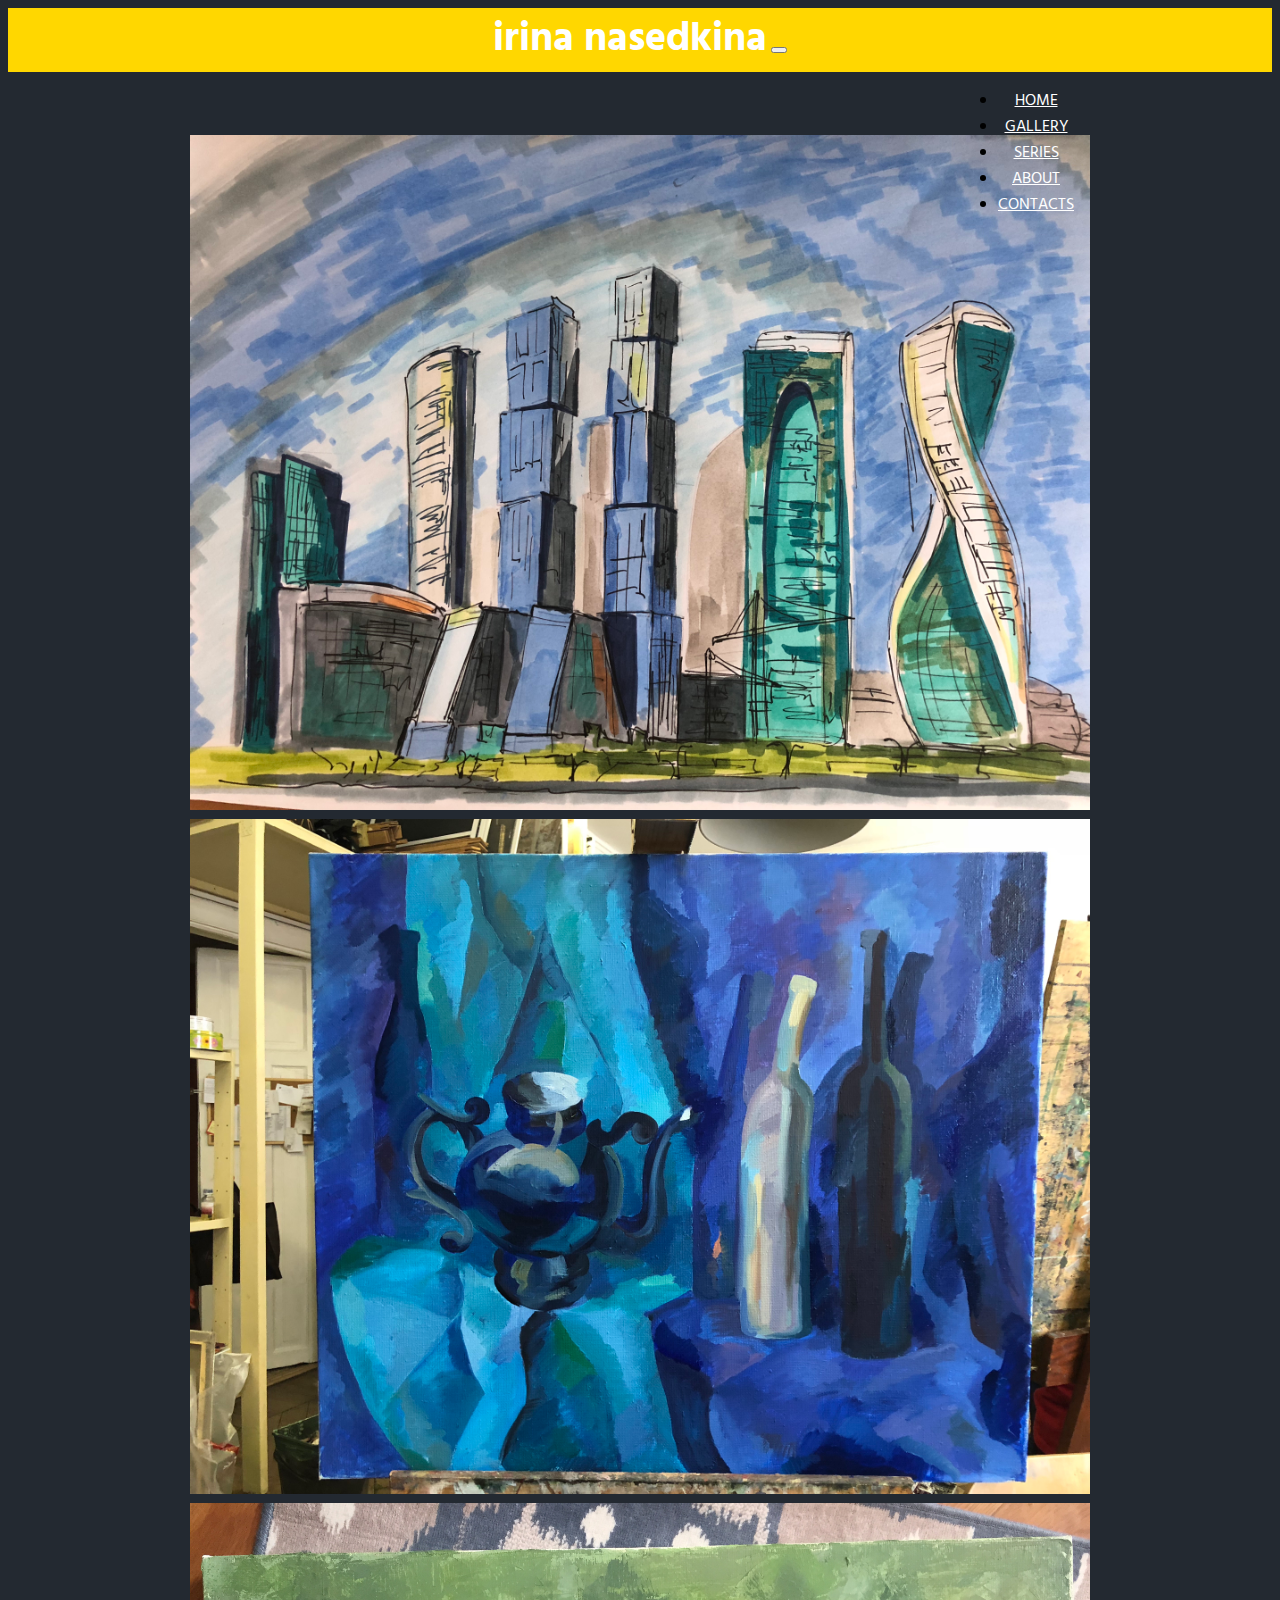
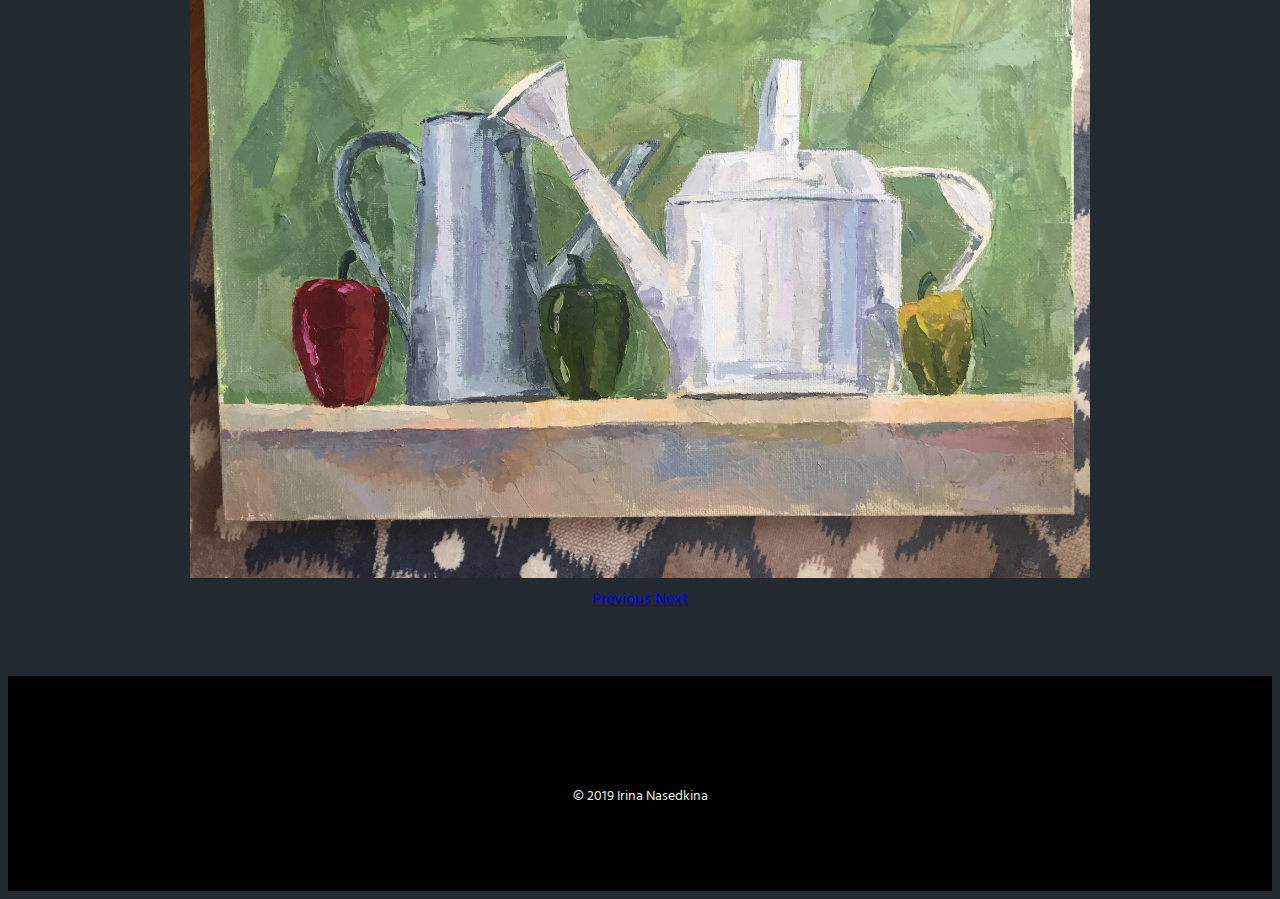
<file: index.html>
<!DOCTYPE html>
<html lang="en" dir="ltr">

<head>
  <meta charset="utf-8">
  <title>Irina Nasedkina Art</title>
  <link rel="icon" href="favicon.ico">

  <!-- CSS Stylesheets -->
  <link rel="stylesheet" href="https://stackpath.bootstrapcdn.com/bootstrap/4.2.1/css/bootstrap.min.css" integrity="sha384-GJzZqFGwb1QTTN6wy59ffF1BuGJpLSa9DkKMp0DgiMDm4iYMj70gZWKYbI706tWS" crossorigin="anonymous">
  <link rel="stylesheet" type="text/css" href="css/styles.css">

  <!-- Google Fonts -->
  <link href="https://fonts.googleapis.com/css?family=Hind|Roboto+Slab" rel="stylesheet">

  <!-- Font Awesome -->
  <link rel="stylesheet" href="https://use.fontawesome.com/releases/v5.6.3/css/all.css" integrity="sha384-UHRtZLI+pbxtHCWp1t77Bi1L4ZtiqrqD80Kn4Z8NTSRyMA2Fd33n5dQ8lWUE00s/" crossorigin="anonymous">

  <!-- Bootstrap Scripts -->
  <script src="https://code.jquery.com/jquery-3.3.1.slim.min.js" integrity="sha384-q8i/X+965DzO0rT7abK41JStQIAqVgRVzpbzo5smXKp4YfRvH+8abtTE1Pi6jizo" crossorigin="anonymous"></script>
  <script src="https://cdnjs.cloudflare.com/ajax/libs/popper.js/1.14.6/umd/popper.min.js" integrity="sha384-wHAiFfRlMFy6i5SRaxvfOCifBUQy1xHdJ/yoi7FRNXMRBu5WHdZYu1hA6ZOblgut" crossorigin="anonymous"></script>
  <script src="https://stackpath.bootstrapcdn.com/bootstrap/4.2.1/js/bootstrap.min.js" integrity="sha384-B0UglyR+jN6CkvvICOB2joaf5I4l3gm9GU6Hc1og6Ls7i6U/mkkaduKaBhlAXv9k" crossorigin="anonymous"></script>

</head>

<body>
  <!-- Navbar -->
  <div class="navigation">
  <nav class="navbar navbar-expand-lg navbar-dark bg-dark">
    <span class="logo navbar-brand mb-0 h1">irina nasedkina</span>

    <button class="navbar-toggler" type="button" data-toggle="collapse" data-target="#navbarTogglerDemo02">
      <span class="navbar-toggler-icon"></span>
    </button>

    <div class="collapse navbar-collapse" id="navbarTogglerDemo02">

      <ul class="nav justify-content-end">
        <li class="nav-item">
          <a class="nav-link active" href="index.html">HOME</a>
        </li>
        <li class="nav-item">
          <a class="nav-link" href="gallery.html">GALLERY</a>
        </li>
        <li class="nav-item">
          <a class="nav-link" href="series.html">SERIES</a>
        </li>
        <li class="nav-item">
          <a class="nav-link" href="about.html">ABOUT</a>
        </li>
        <li class="nav-item">
          <a class="nav-link" href="contacts.html">CONTACTS</a>
        </li>
      </ul>
    </div>
  </nav>
</div>



  <!-- Intro Galery -->
  <section class="container-fluid carousel">


    <div>
      <div id="carouselExampleControls" class="carousel slide" data-ride="false">
        <div class="carousel-inner">
          <div class="carousel-item active container-fluid">
            <img class="intro-image" src="images/1.jpg" alt="intro-image">
          </div>
          <div class="carousel-item">
            <img class="intro-image" src="images/2.jpg" alt="intro-image">
          </div>
          <div class="carousel-item">
            <img class="intro-image" src="images/3.jpg" alt="intro-image">
          </div>
        </div>
        <a class="carousel-control-prev" href="#carouselExampleControls" role="button" data-slide="prev">
          <span class="carousel-control-prev-icon" aria-hidden="true"></span>
          <span class="sr-only">Previous</span>
        </a>
        <a class="carousel-control-next" href="#carouselExampleControls" role="button" data-slide="next">
          <span class="carousel-control-next-icon" aria-hidden="true"></span>
          <span class="sr-only">Next</span>
        </a>
      </div>
    </div>

  </section>

  <!-- Title -->
  <!-- <section>


    <div >

      <h1>irina nasedkina</h1>
      <h2 class="subtitle">an artist</h2>




    </div> -->



  </section>

  <!-- Contacts -->
  <section>


    <div class="container-fluid footer">
      <a class="footer-link" href="https://www.facebook.com/"><i class="fab fa-facebook"></i></a>
      <a class="footer-link" href="https://twitter.com/"><i class="fab fa-twitter"></i></a>
      <a class="footer-link" href="https://www.instagram.com/"><i class="fab fa-instagram"></i></a>
      <p class="copyright">© 2019 Irina Nasedkina</p>
    </div>

  </section>



</body>

</html>
</file>
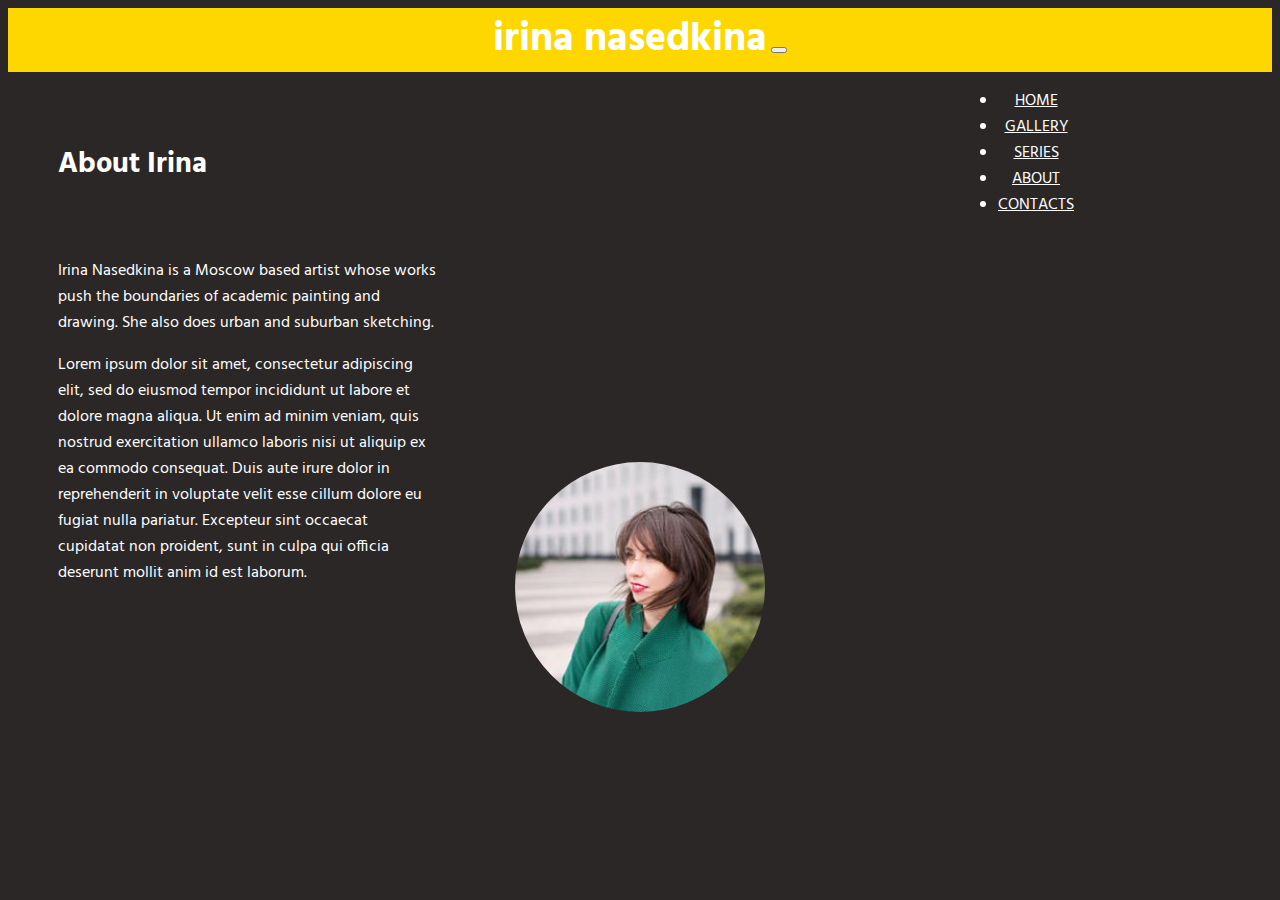
<file: about.html>
<!DOCTYPE html>
<html lang="en" dir="ltr">
  <head>
    <meta charset="utf-8">
    <title>About Irina Nasedkina</title>
    <link rel="icon" href="favicon.ico">

    <!-- CSS Stylesheets -->
    <link rel="stylesheet" href="https://stackpath.bootstrapcdn.com/bootstrap/4.2.1/css/bootstrap.min.css" integrity="sha384-GJzZqFGwb1QTTN6wy59ffF1BuGJpLSa9DkKMp0DgiMDm4iYMj70gZWKYbI706tWS" crossorigin="anonymous">
    <link rel="stylesheet" type="text/css" href="css/styles.css">

    <!-- Google Fonts -->
    <link href="https://fonts.googleapis.com/css?family=Hind|Roboto+Slab" rel="stylesheet">

    <!-- Font Awesome -->
    <link rel="stylesheet" href="https://use.fontawesome.com/releases/v5.6.3/css/all.css" integrity="sha384-UHRtZLI+pbxtHCWp1t77Bi1L4ZtiqrqD80Kn4Z8NTSRyMA2Fd33n5dQ8lWUE00s/" crossorigin="anonymous">

    <!-- Bootstrap Scripts -->
    <script src="https://code.jquery.com/jquery-3.3.1.slim.min.js" integrity="sha384-q8i/X+965DzO0rT7abK41JStQIAqVgRVzpbzo5smXKp4YfRvH+8abtTE1Pi6jizo" crossorigin="anonymous"></script>
    <script src="https://cdnjs.cloudflare.com/ajax/libs/popper.js/1.14.6/umd/popper.min.js" integrity="sha384-wHAiFfRlMFy6i5SRaxvfOCifBUQy1xHdJ/yoi7FRNXMRBu5WHdZYu1hA6ZOblgut" crossorigin="anonymous"></script>
    <script src="https://stackpath.bootstrapcdn.com/bootstrap/4.2.1/js/bootstrap.min.js" integrity="sha384-B0UglyR+jN6CkvvICOB2joaf5I4l3gm9GU6Hc1og6Ls7i6U/mkkaduKaBhlAXv9k" crossorigin="anonymous"></script>

  </head>
  <body class="secondary-body">

    <!-- Navbar -->
    <div class="navigation">
    <nav class="navbar navbar-expand-lg navbar-dark bg-dark">
      <span class="logo navbar-brand mb-0 h1">irina nasedkina</span>

      <button class="navbar-toggler" type="button" data-toggle="collapse" data-target="#navbarTogglerDemo02">
        <span class="navbar-toggler-icon"></span>
      </button>

      <div class="collapse navbar-collapse" id="navbarTogglerDemo02">

        <ul class="nav justify-content-end">
          <li class="nav-item">
            <a class="nav-link active" href="index.html">HOME</a>
          </li>
          <li class="nav-item">
            <a class="nav-link" href="gallery.html">GALLERY</a>
          </li>
          <li class="nav-item">
            <a class="nav-link" href="series.html">SERIES</a>
          </li>
          <li class="nav-item">
            <a class="nav-link" href="about.html">ABOUT</a>
          </li>
          <li class="nav-item">
            <a class="nav-link" href="contacts.html">CONTACTS</a>
          </li>
        </ul>
      </div>
    </nav>
    </div>

<div class="container-fluid">

<div class="row">


    <div class="about col-lg-6">
      <h2 class="about-heading">About Irina</h2>
      <p class="about-text">Irina Nasedkina is a Moscow based artist whose works push the boundaries of academic painting and drawing. She also does urban and suburban sketching.</p>
<p class="about-text">
  Lorem ipsum dolor sit amet, consectetur adipiscing elit, sed do eiusmod tempor incididunt ut labore et dolore magna aliqua. Ut enim ad minim veniam, quis nostrud exercitation ullamco laboris nisi ut aliquip ex ea commodo consequat. Duis aute irure dolor in reprehenderit in voluptate velit esse cillum dolore eu fugiat nulla pariatur. Excepteur sint occaecat cupidatat non proident, sunt in culpa qui officia deserunt mollit anim id est laborum.
  </p>


</div>
<div class="profile col-lg-6">
  <img class="profile-photo" src="images/profile.jpg" alt="profile">
</div>

</div>
</div>
  </body>
</html>
</file>
<file: css/styles.css>
body {
  /*color: #40514E; */
  /* background-color: #eaeff9; */
/* background-image: linear-gradient(-20deg, #e9defa 0%, #fbfcdb 100%); */
/* background-image: linear-gradient(to top, #09203f 0%, #537895 100%); */
   background-color: #232931;
  text-align: center;
  font-family: 'Hind', sans-serif;
}

.secondary-body {
  background-color: #2b2726;
  background-image: none;
  color: #fff;
}

/* Headings */

h1 {
  color: #0a516d;
  font-family: 'Roboto Slab', serif;
  font-size: 3.625rem;
  margin: 70px auto 70px 70px;
  text-align: left;

}

h2 {
  color: #fff;

  font-size: 1.8rem;
  margin: 70px auto 70px 70px;
  text-align: left;
}

/* Navbar */

.navigation {
    background-color: gold;
}

.navbar-collapse {

  position: absolute;
  margin-left: 950px;
  /* color: #4a4a48; */
}

.navbar-brand {
  font-size: 2.5rem;
font-weight: bold;
color: #0a516d;
}

.nav-link, .link-text {
  color: #fff;
}

.nav-link:hover, .link-text:hover {
  color: #0a516d;
  text-decoration: none;
}

.logo {
  color: #fff;
}

/* Carousel */

.carousel {
  margin: 5% auto;
}

.intro-image {
  width: 900px;
}

.footer {
  background-color: #000;
  padding: 50px;
}

.copyright {
  color: #ebebe3;
  font-size: 0.85rem;
  padding: 20px;
}

.footer-link {
  color: #fff;
  padding: 50px;
  text-decoration: none;
}


/* Gallery Settings */

/* .gallery-image {
  height: auto;
    width: auto;
    /* max-width: 400px; */
  /*  max-height: 500px;
}

.painting-column {
  padding: 3% 2%;

}

.card-text {
  font-size: 1.2rem;
  font-weight: 300;
  line-height: 1.5;
}

.card-body {
  background-color: #2b2726;
} */

/* Freebie Gallery */
.gallery-container h1 {
    text-align: center;
    margin-top: 70px;
    font-family: 'Hind', sans-serif;
    font-weight: bold;
    color: #58595a;
}

/* .gallery-container p.page-description {
    text-align: center;
    margin: 30px auto;
    font-size: 18px;
    color: #85878c;
} */

.tz-gallery {
    padding: 40px;
}

.tz-gallery .thumbnail {
    padding: 0;
    margin-bottom: 30px;
    background-color: #000;
    border-radius: 4px;
    border: none;
    transition: 0.15s ease-in-out;
    box-shadow: 0 8px 15px rgba(0, 0, 0, 0.06);
}

.tz-gallery .thumbnail:hover {
    transform: translateY(-10px) scale(1.02);
}

.tz-gallery .lightbox img {
    border-radius: 4px 4px 0 0;
}

.tz-gallery .caption{
    padding: 26px 30px;
    text-align: center;
}

/* .tz-gallery .caption h3 {
    font-size: 14px;
    font-weight: bold;
    margin-top: 0;
} */

.tz-gallery .caption p {
    font-size: 14px;
    color: #fff;
    margin: 0;
}

.baguetteBox-button {
    background-color: transparent !important;
}

.footer-gallery {
  color: #fff;
  margin: 7% 15%;
}


/* Contact Page */
.form {
  color: #fff;
  margin: 7% 5%;
  text-align: right;
}

.button {
  margin-top: 15%;
}

/* About Page */
.about {
  width: 400px;
  height: 250px;
  text-align: left;
  padding-left: 50px;
  /* display: block;
  left: 0;
  position: relative; */
}

.about-heading {
  margin-left: 0;
}

.about-text {
  padding-right: 5%;
}

.profile {
  /* display: inline-block; */
  /* position: absolute; */
  /* right: 30%;
  top: 156px; */
/* text-align: center; */
padding-top: 70px;
}

.profile-photo {
  border-radius: 100%;
  width: 250px;
  height: auto;
  text-align: left;
}
</file>
